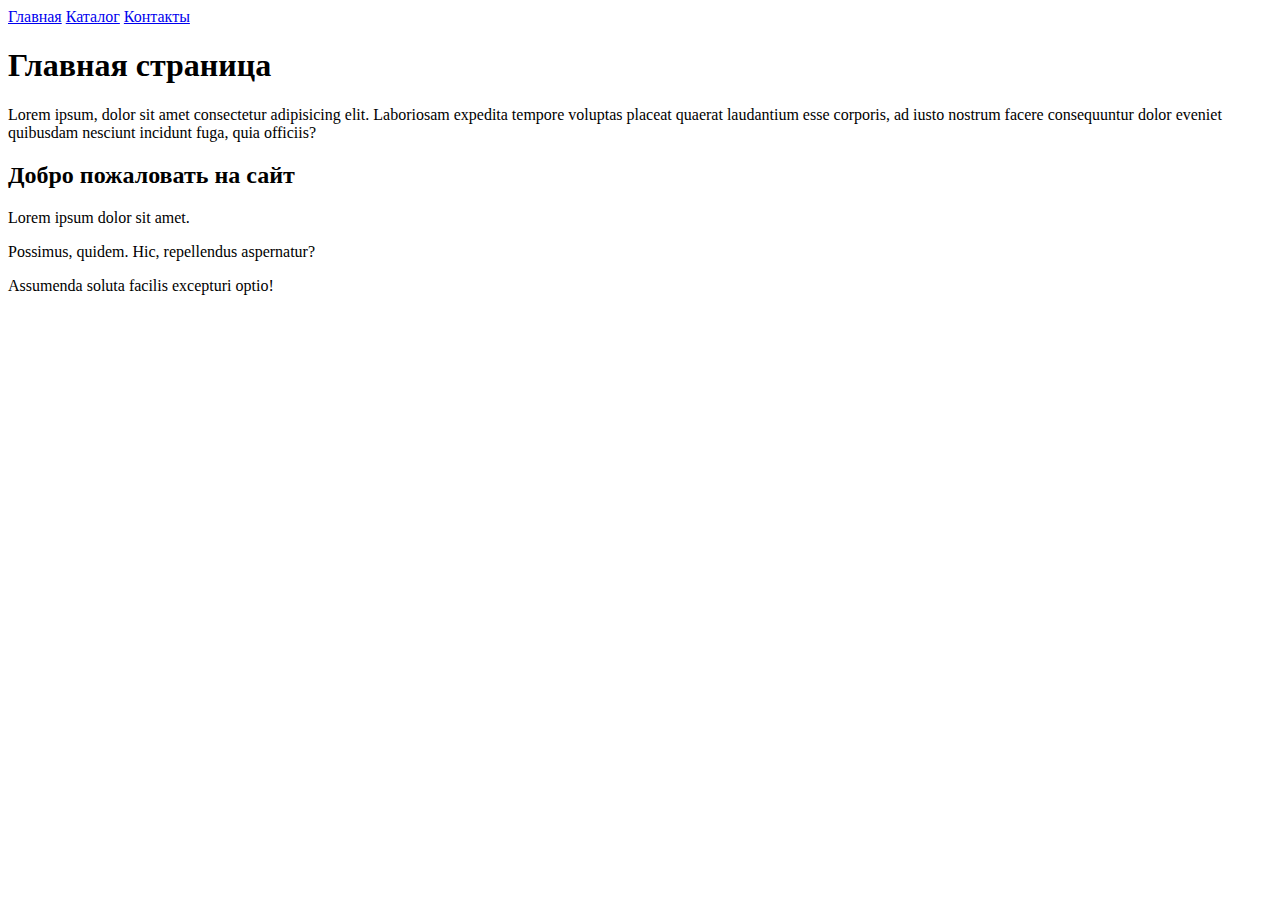
<file: Lesson1/Homework/index.html>
<!DOCTYPE html>
<html lang="ru">
<head>
    <meta charset="UTF-8">
    <meta name="viewport" content="width=device-width, initial-scale=1.0">
    <title>Главная страница</title>
</head>
<body>
    <nav class="nav">
        <a href="/index.html">Главная</a>
        <a href="catalog/catalog.html">Каталог</a>
        <a href="#">Контакты</a>
    </nav>
    <main class="main">
        <h1>Главная страница</h1>
        <p>Lorem ipsum, dolor sit amet consectetur adipisicing elit. Laboriosam expedita tempore voluptas placeat quaerat laudantium esse corporis, ad iusto nostrum facere consequuntur dolor eveniet quibusdam nesciunt incidunt fuga, quia officiis?</p>
        <h2>Добро пожаловать на сайт</h2>
        <p>Lorem ipsum dolor sit amet.</p>
        <p>Possimus, quidem. Hic, repellendus aspernatur?</p>
        <p>Assumenda soluta facilis excepturi optio!</p>

    </main>
</body>
</html>
</file>
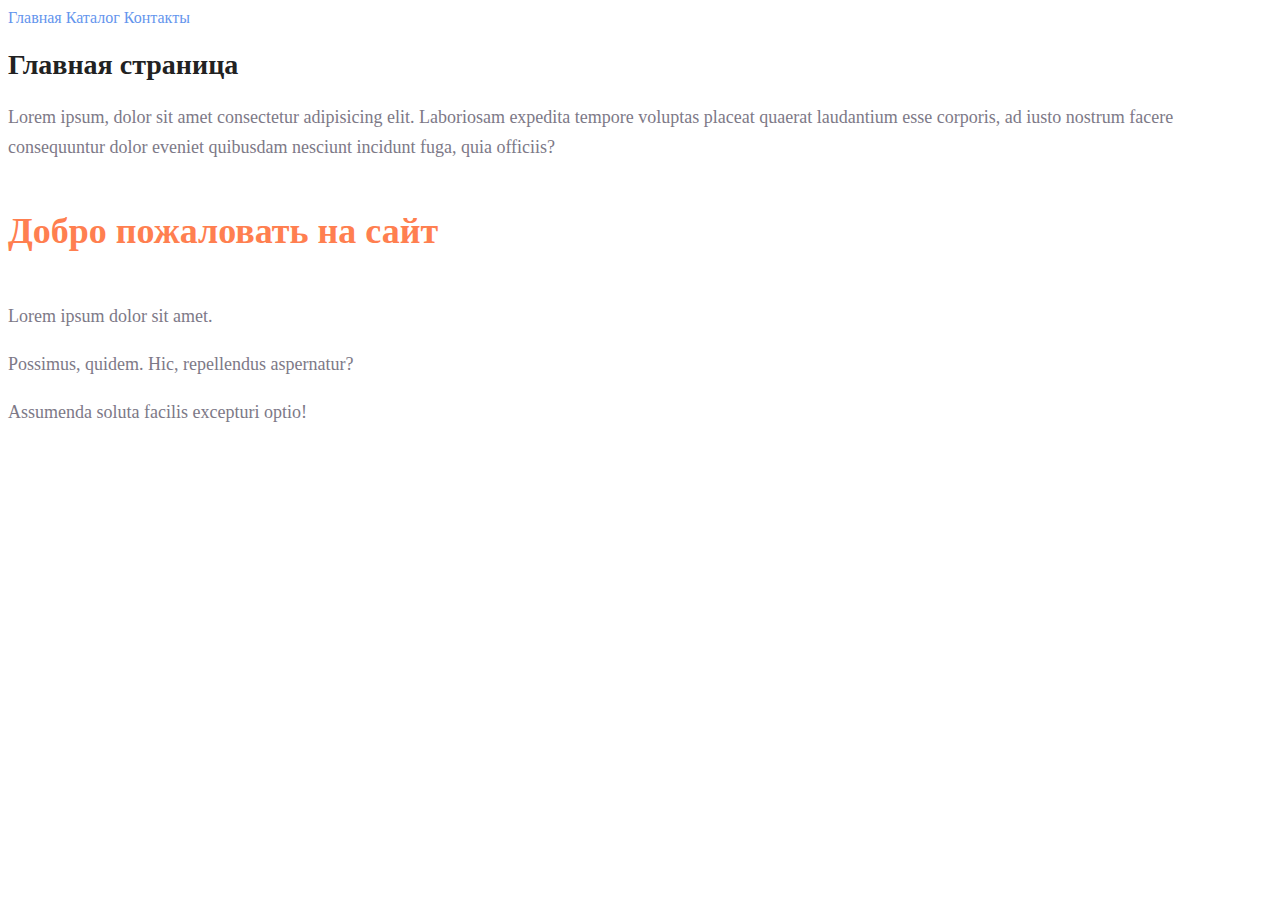
<file: Lesson2/Homework/index.html>
<!DOCTYPE html>
<html lang="ru">
<head>
    <meta charset="UTF-8">
    <meta name="viewport" content="width=device-width, initial-scale=1.0">
    <title>Главная страница</title>
    <link rel="stylesheet" href="css/style.css">
</head>
<body>
    <nav class="nav">
        <a href="/index.html" class="nav_link">Главная</a>
        <a href="catalog/catalog.html" class="nav_link">Каталог</a>
        <a href="info/about.html" class="nav_link">Контакты</a>
    </nav>
    <main class="main">
        <h1 class="head_1">Главная страница</h1>
        <p class="text">Lorem ipsum, dolor sit amet consectetur adipisicing elit. Laboriosam expedita tempore voluptas placeat quaerat laudantium esse corporis, ad iusto nostrum facere consequuntur dolor eveniet quibusdam nesciunt incidunt fuga, quia officiis?</p>
        <h2 class="head_2">Добро пожаловать на сайт</h2>
        <p class="text">Lorem ipsum dolor sit amet.</p>
        <p class="text">Possimus, quidem. Hic, repellendus aspernatur?</p>
        <p class="text">Assumenda soluta facilis excepturi optio!</p>

    </main>
</body>
</html>
</file>
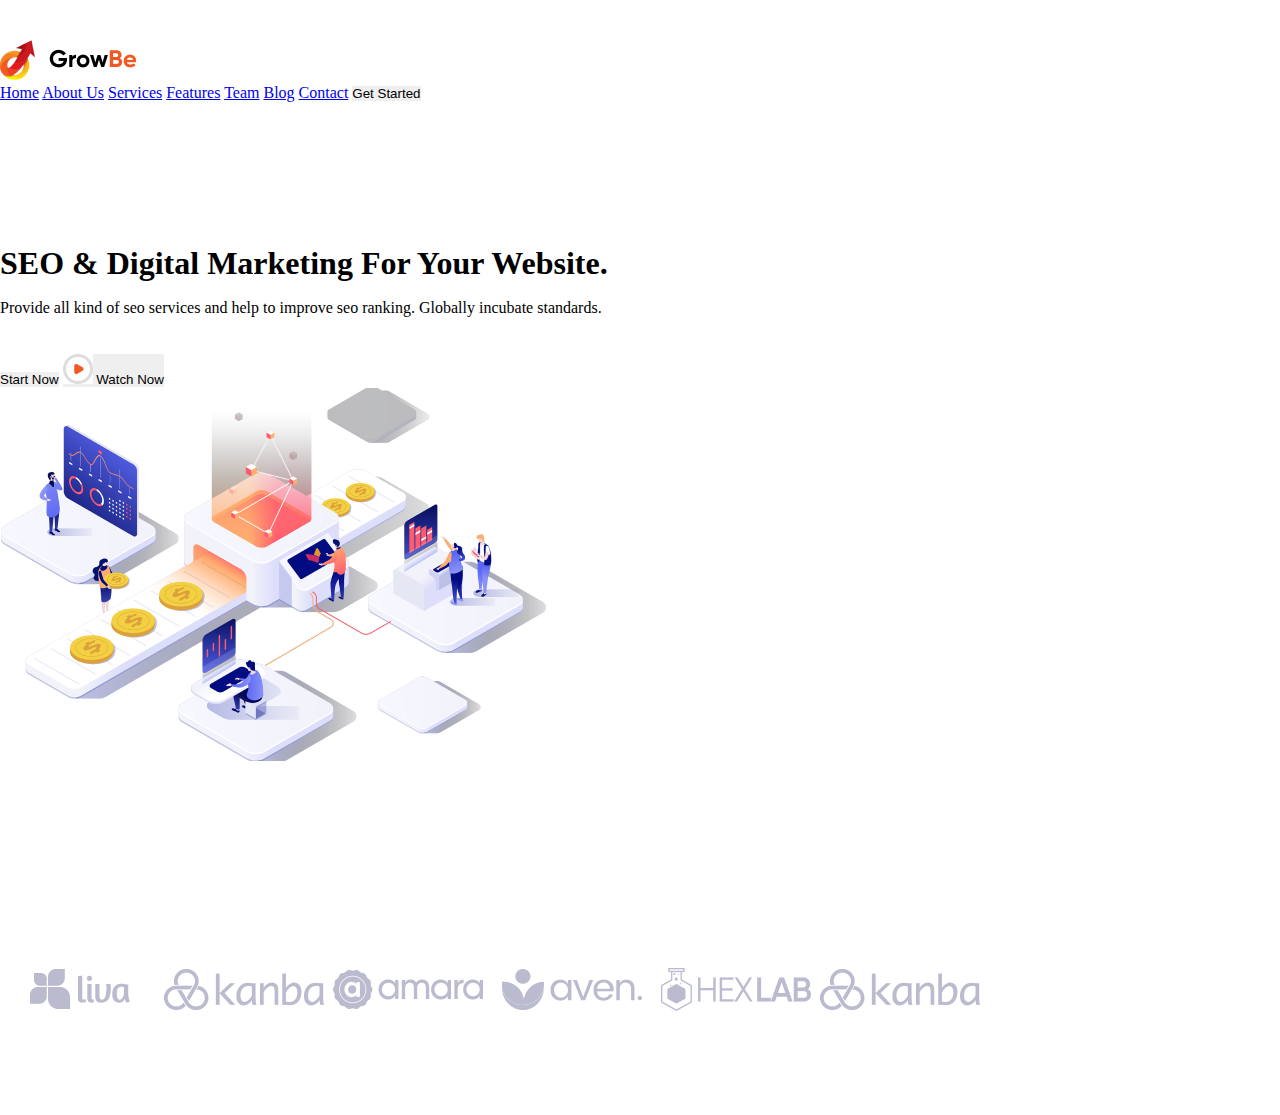
<file: Lesson3/Homework/index.html>
<!DOCTYPE html>
<html lang="en">
<head>
    <meta charset="UTF-8">
    <meta name="viewport" content="width=device-width, initial-scale=1.0">
    <title>Document</title>
    <link rel="stylesheet" href="css/style.css">
</head>
<body>
    <div class="main_page">
        <div class="header">
            <div class="header_logo">
                <img src="img/Logo.png" alt="">
            </div>
            <div class="header_menu">
                <a href="#">Home</a>
                <a href="#">About Us</a>
                <a href="#">Services</a>
                <a href="#">Features</a>
                <a href="#">Team</a>
                <a href="#">Blog</a>
                <a href="#">Contact</a>
                <button>Get Started</button>
            </div>
        </div>
    
        <div class="main_content">
            <div class="main_info">
                <h1>SEO & Digital
                    Marketing For Your
                    Website.</h1>
                <p>Provide all kind of seo services and help to improve
                    seo ranking. Globally incubate standards.</p>
                <div class="main_buttons">
                    <button>Start Now</button>
                    
                    <button><img src="img/icon.png"> Watch Now </button>
                </div>
                <img src="img/pngfind 1.png" alt="">
            </div>
        </div>

        <div class="main_logos">
            <img src="img/1.png" alt="">
            <img src="img/6.png" alt="">
            <img src="img/3.png" alt="">
            <img src="img/4.png" alt="">
            <img src="img/5.png" alt="">
            <img src="img/6.png" alt="">
        </div>

    </div>
    
    
</body>
</html>
</file>
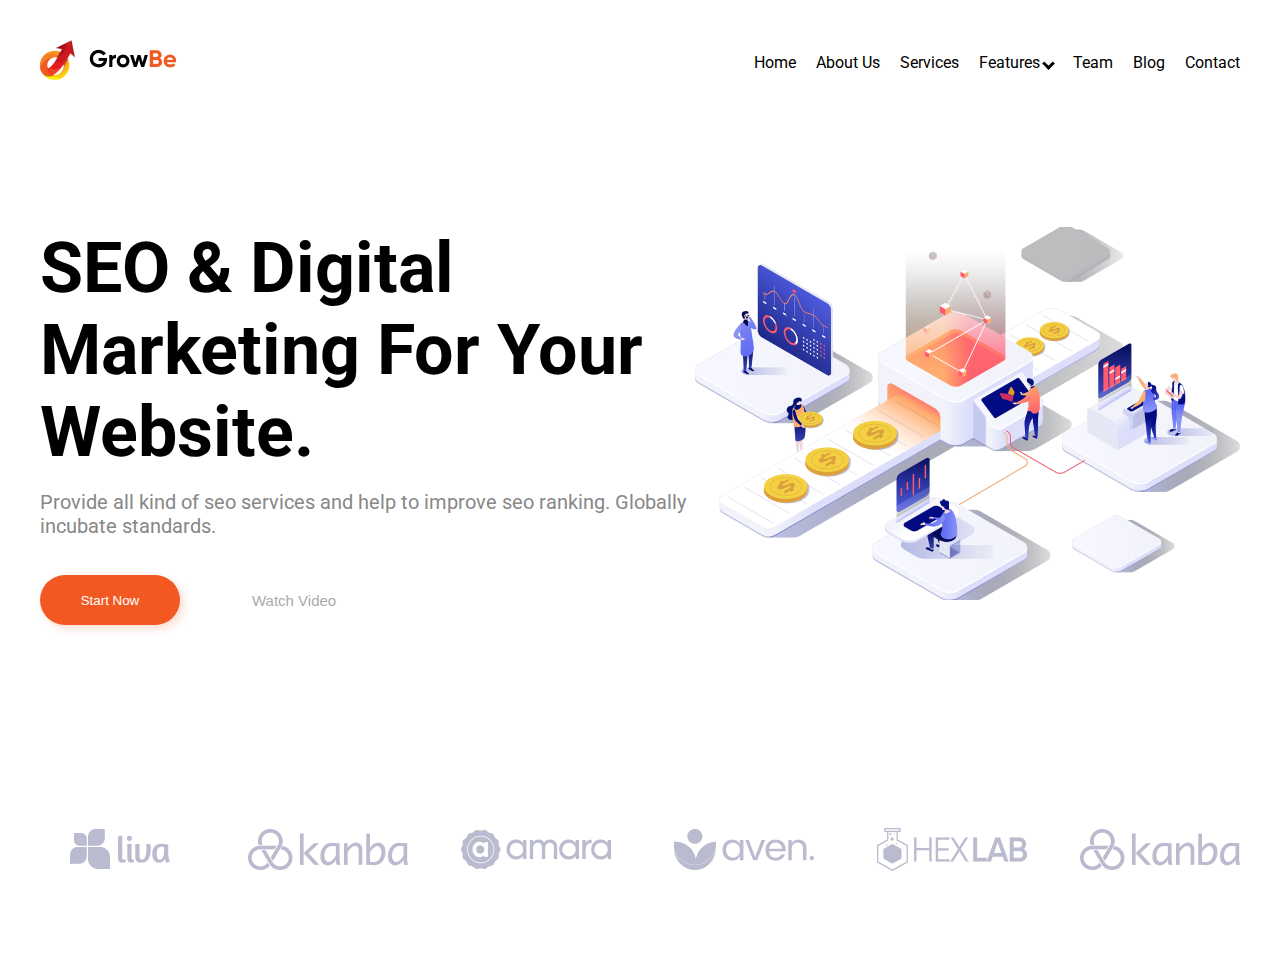
<file: Lesson4/Homework/index.html>
<!DOCTYPE html>
<html lang="en">
<head>
    <meta charset="UTF-8">
    <meta name="viewport" content="width=device-width, initial-scale=1.0">
    <title>Document</title>
    <link rel="stylesheet" href="css/style.css">
    <link rel="preconnect" href="https://fonts.googleapis.com">
    <link rel="preconnect" href="https://fonts.gstatic.com" crossorigin>
    <link href="https://fonts.googleapis.com/css2?family=Roboto:wght@400;500;700&display=swap" rel="stylesheet">
</head>
<body>
    <div class="main_page">
        <div class="header center">
            <div class="header_logo">
                <a href="#"><img src="img/Logo.png" alt=""></a>
            </div>
            <div class="header_menu">
                <a href="#">Home</a>
                <a href="#">About Us</a>
                <a href="#">Services</a>
                <a href="#">Features <i class="down"></i></a>
                <a href="#">Team</a>
                <a href="#">Blog</a>
                <a href="#">Contact</a>
            </div>
        </div>
    
        <div class="main_content center">
            <div class="main_info">
                <h1>SEO & Digital
                    Marketing For Your
                    Website.</h1>
                <p class="text">Provide all kind of seo services and help to improve
                    seo ranking. Globally incubate standards.</p>
                <div class="main_buttons">
                    <button class="start_but">Start Now</button>
                    <button class="watch_but">Watch Video</button>
                </div>
            </div>
            <img src="img/pngfind 1.png" alt="">
        </div>

        <div class="main_logos center">
            <img src="img/1.png" alt="">
            <img src="img/6.png" alt="">
            <img src="img/3.png" alt="">
            <img src="img/4.png" alt="">
            <img src="img/5.png" alt="">
            <img src="img/6.png" alt="">
        </div>

    </div>
    
    
</body>
</html>
</file>
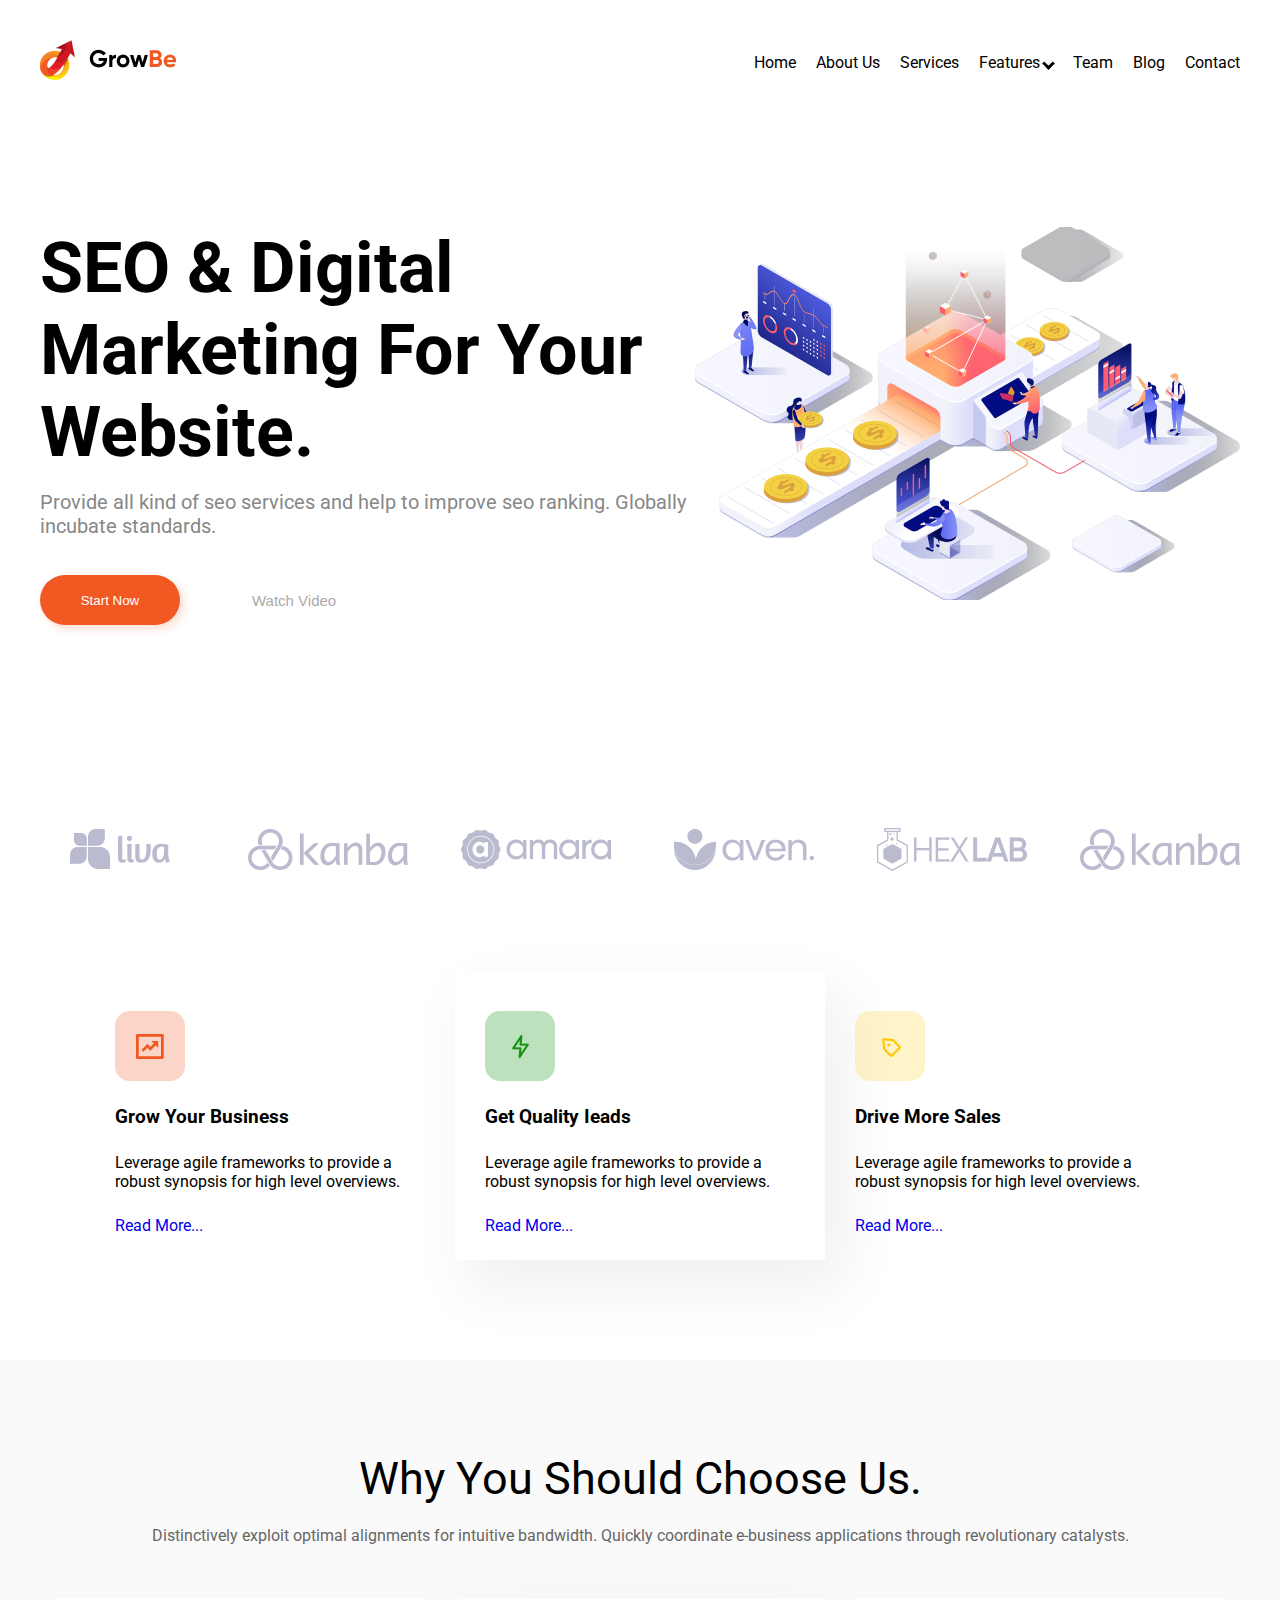
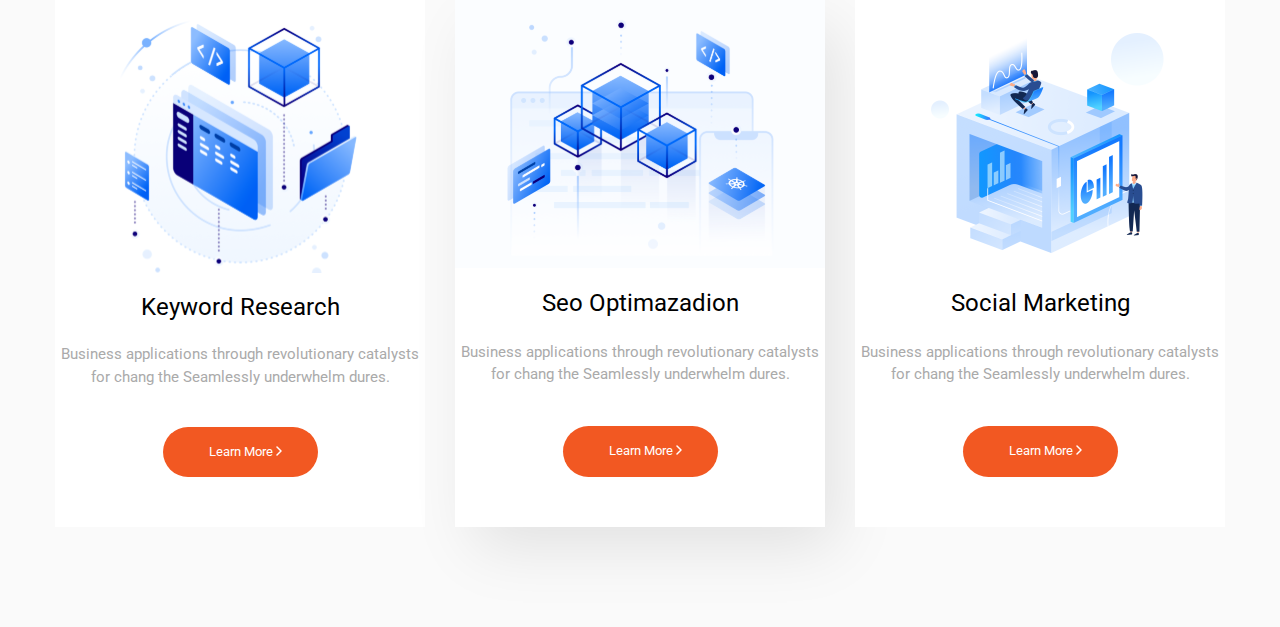
<file: Lesson5/Homework/index.html>
<!DOCTYPE html>
<html lang="en">
<head>
    <meta charset="UTF-8">
    <meta name="viewport" content="width=device-width, initial-scale=1.0">
    <title>Document</title>
    <link rel="stylesheet" href="css/style.css">
    <link rel="preconnect" href="https://fonts.googleapis.com">
    <link rel="preconnect" href="https://fonts.gstatic.com" crossorigin>
    <link href="https://fonts.googleapis.com/css2?family=Roboto:wght@400;500;700&display=swap" rel="stylesheet">
</head>
<body>
    <div class="main_page">
        <div class="header center">
            <div class="header_logo">
                <a href="#"><img src="img/Logo.png" alt=""></a>
            </div>
            <div class="header_menu">
                <a href="#">Home</a>
                <a href="#">About Us</a>
                <a href="#">Services</a>
                <a href="#">Features <i class="down"></i></a>
                <a href="#">Team</a>
                <a href="#">Blog</a>
                <a href="#">Contact</a>
            </div>
        </div>
    
        <div class="main_content center">
            <div class="main_info">
                <h1>SEO & Digital
                    Marketing For Your
                    Website.</h1>
                <p class="text">Provide all kind of seo services and help to improve
                    seo ranking. Globally incubate standards.</p>
                <div class="main_buttons">
                    <button class="start_but">Start Now</button>
                    <button class="watch_but">Watch Video</button>
                </div>
            </div>
            <img src="img/pngfind 1.png" alt="">
        </div>

        <div class="main_logos center">
            <img src="img/1.png" alt="">
            <img src="img/6.png" alt="">
            <img src="img/3.png" alt="">
            <img src="img/4.png" alt="">
            <img src="img/5.png" alt="">
            <img src="img/6.png" alt="">
        </div>

        <div class="features">
            <div class="item">
                <img src="./img/icon(1).png" alt="">
                <h3>Grow Your Business</h2>
                <p>Leverage agile frameworks to provide a robust synopsis for high level overviews.</p>
                <a href="#">Read More...</a>
            </div>
            <div class="item item_shadow">
                <img src="./img/icon(2).png" alt="">
                <h3>Get Quality Ieads</h2>
                <p>Leverage agile frameworks to provide a robust synopsis for high level overviews.</p>
                <a href="#">Read More...</a>
            </div>
            <div class="item">
                <img src="./img/icon(3).png" alt="">
                <h3>Drive More Sales</h2>
                <p>Leverage agile frameworks to provide a robust synopsis for high level overviews.</p>
                <a href="#">Read More...</a>
            </div>
        </div>

        <div class="services">
            <h1 class="srv_header">Why You Should Choose Us.</h1>
            <p class="srv_text">Distinctively exploit optimal alignments for intuitive bandwidth. Quickly coordinate e-business applications through revolutionary catalysts.</p>
            <div class="services_content">
                <div class="srv_item">
                    <img src="./img/img1.svg" alt="">
                    <h3 class="srv_item_header">Keyword Research</h3>
                    <p class="srv_item_text">Business applications through revolutionary catalysts for chang the Seamlessly underwhelm dures.</p>
                    <a class="srv_btn" href="#">Learn More <svg width="6" height="10" viewBox="0 0 6 10" fill="none" xmlns="http://www.w3.org/2000/svg">
                        <path d="M1 9L5 5L1 1" stroke="white" stroke-width="1.5" stroke-linecap="round" stroke-linejoin="round"></path>
                    </svg></a>
                </div>
                <div class="srv_item srv_shadow">
                    <img src="./img/img2.svg" alt="">
                    <h3 class="srv_item_header">Seo Optimazadion</h3>
                    <p class="srv_item_text">Business applications through revolutionary catalysts for chang the Seamlessly underwhelm dures.</p>
                    <a class="srv_btn" href="#">Learn More <svg width="6" height="10" viewBox="0 0 6 10" fill="none" xmlns="http://www.w3.org/2000/svg">
                        <path d="M1 9L5 5L1 1" stroke="white" stroke-width="1.5" stroke-linecap="round" stroke-linejoin="round"></path>
                    </svg></a>
                </div>
                <div class="srv_item">
                    <img src="./img/img3.svg" alt="">
                    <h3 class="srv_item_header">Social Marketing</h3>
                    <p class="srv_item_text">Business applications through revolutionary catalysts for chang the Seamlessly underwhelm dures.</p>
                    <a class="srv_btn" href="#">Learn More <svg width="6" height="10" viewBox="0 0 6 10" fill="none" xmlns="http://www.w3.org/2000/svg">
                        <path d="M1 9L5 5L1 1" stroke="white" stroke-width="1.5" stroke-linecap="round" stroke-linejoin="round"></path>
                    </svg></a>
                </div>

            </div>
        </div>

    </div>



    
    
</body>
</html>
</file>
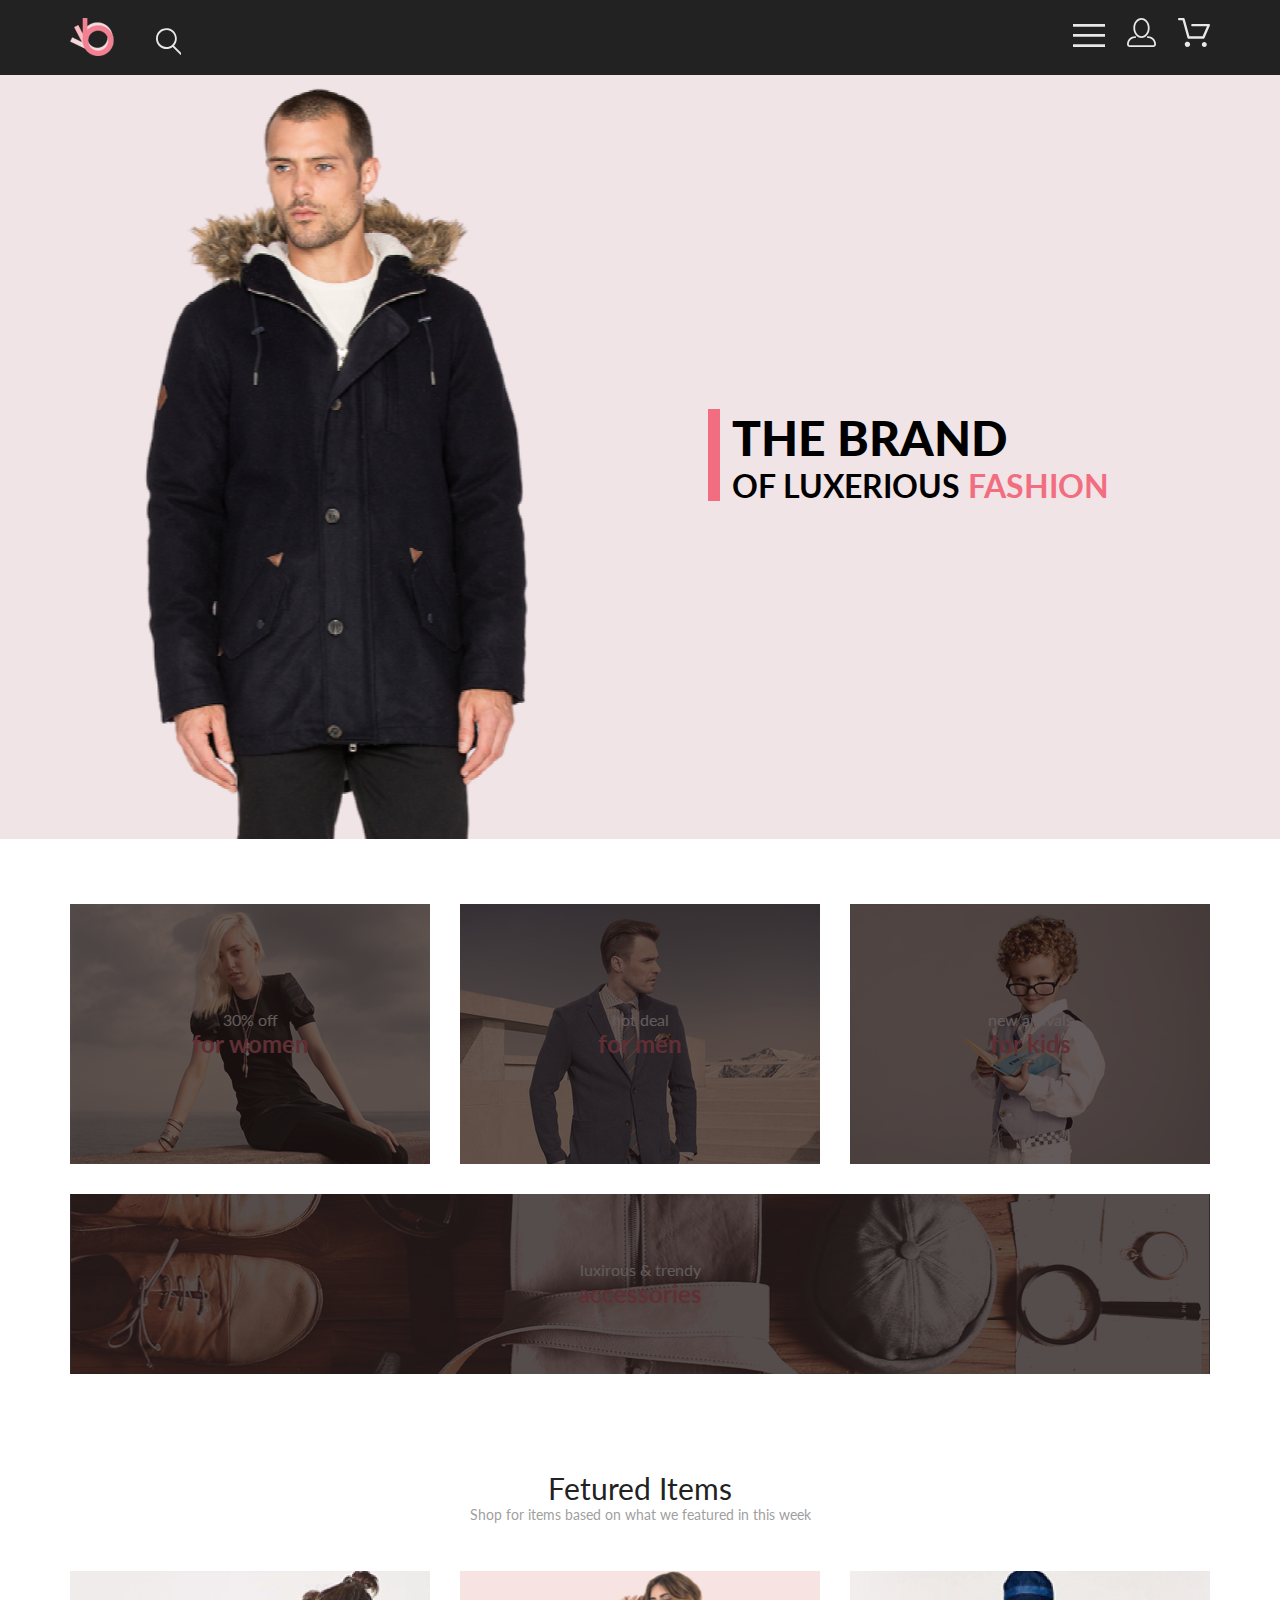
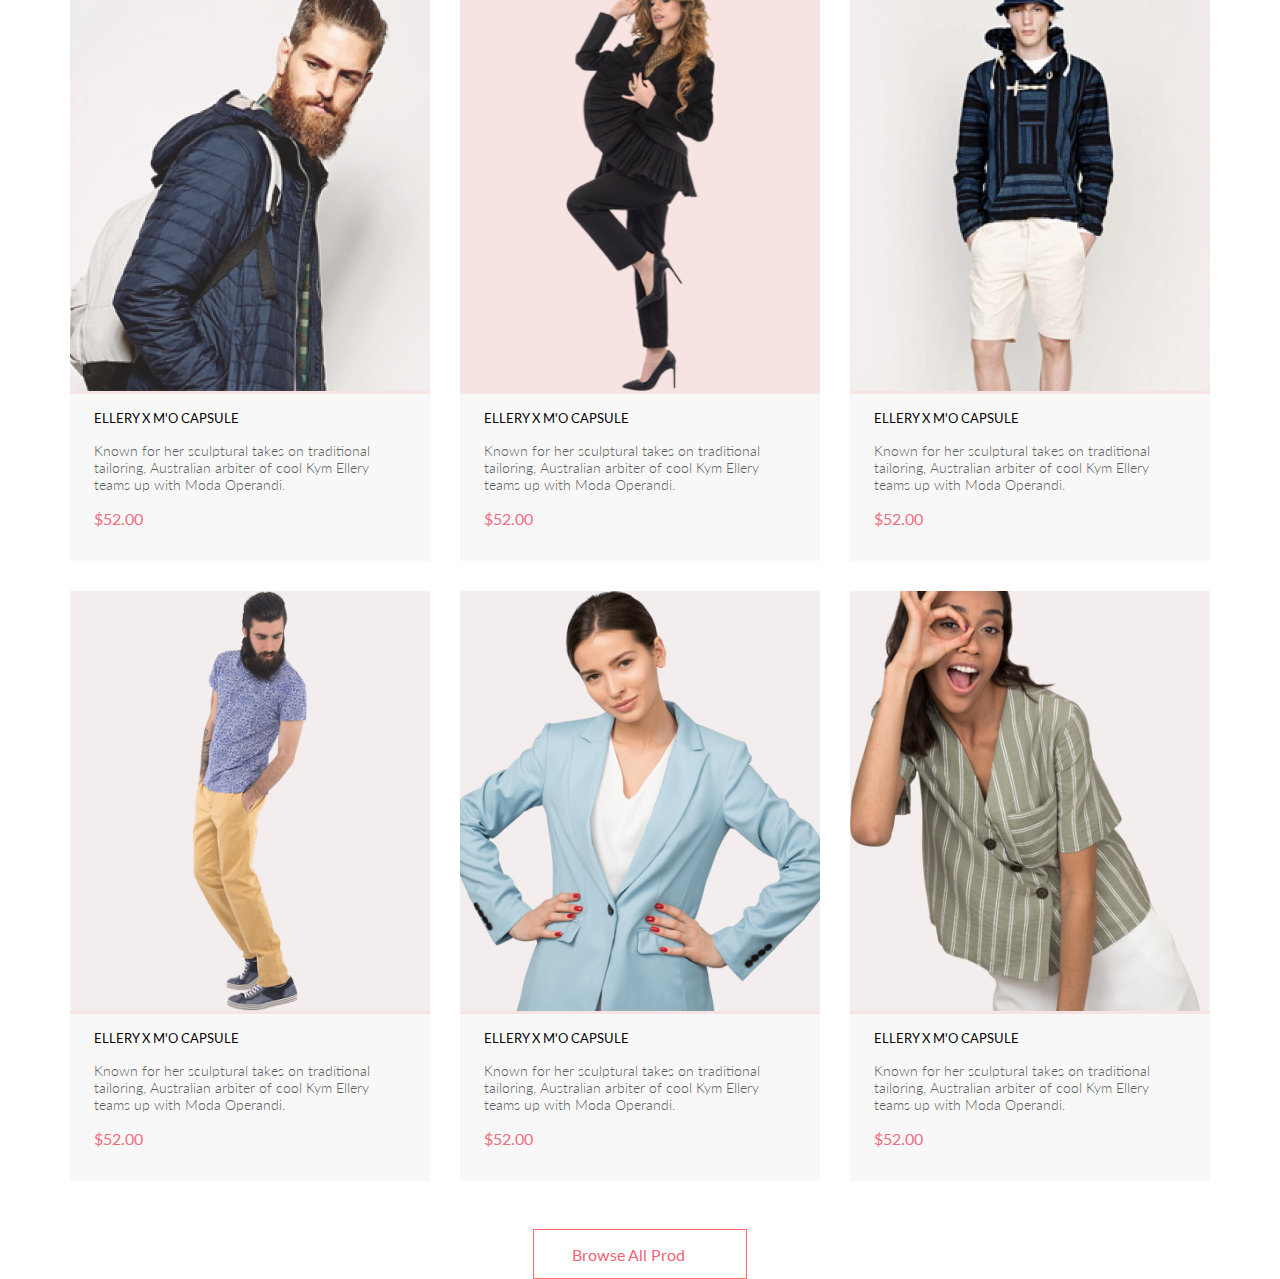
<file: Lesson6/Homework/index.html>
<!DOCTYPE html>
<html lang="en">

<head>
    <meta charset="UTF-8">
    <meta http-equiv="X-UA-Compatible" content="IE=edge">
    <meta name="viewport" content="width=device-width, initial-scale=1.0">
    <link rel="stylesheet" href="css/style.css">
    <link rel="preconnect" href="https://fonts.googleapis.com">
    <link rel="preconnect" href="https://fonts.gstatic.com" crossorigin>
    <link href="https://fonts.googleapis.com/css2?family=Lato:wght@400;700;900&display=swap" rel="stylesheet">
</head>

<body>
    <header>
        <div class="top">
            <div class="top_header">
                <div class="top_header_btn">
                    <div class="top_header_btn_wrap">
                        <a href="index.html" class="top_header_logo">
                            <img src="icon/toplogo.svg" alt="logo" class="top_header_logo_img">
                        </a>
                        <form action="#" class="top_header_search_form">
                            <input class="top_header_search_form_btn" type="search">
                            <form>
                    </div>
                    <div class="top_nav_menu">
                        <div class="top_nav_menu_box">
                            <div class="top_nav_menu_burger">
                                <nav class="nav_menu_lists">
                                    <ul class="nav_menu_list">
                                        <li class="nav_menu_list_item_title">
                                            <span class="nav_menu_list_title">
                                                menu
                                            </span>
                                        </li>

                                        <li class="nav_menu_list_item">
                                            <a href="#" class="a_nav_menu_list_item"><span
                                                    class="a_nav_menu_list_item">man</span></a>
                                            <ul class="nav_menu_sublist_item">
                                                <li class="nav_menu_sublist_item">
                                                    <a href="#"><span
                                                            class="a_nav_menu_sublist_item">Accessories</span></a>
                                                </li>
                                                <li class="nav_menu_sublist_item">
                                                    <a href="#"><span class="a_nav_menu_sublist_item">Bags</span></a>
                                                </li>
                                                <li class="nav_menu_sublist_item">
                                                    <a href="#"><span class="a_nav_menu_sublist_item">Denim</span></a>
                                                </li>
                                                <li class="nav_menu_sublist_item">
                                                    <a href="#"><span
                                                            class="a_nav_menu_sublist_item">T-Shirts</span></a>
                                                </li>
                                            </ul>
                                        </li>

                                        <li class="nav_menu_list_item">
                                            <a href="#"><span class="a_nav_menu_list_item">woman</span></a>
                                            <ul class="nav_menu_sublist_item">
                                                <li class="nav_menu_sublist_item">
                                                    <a href="#"><span
                                                            class="a_nav_menu_sublist_item">Accessories</span></a>
                                                </li>
                                                <li class="nav_menu_sublist_item">
                                                    <a href="#"><span class="a_nav_menu_sublist_item">Jackets &
                                                            Coats</span></a>
                                                </li>
                                                <li class="nav_menu_sublist_item">
                                                    <a href="#"><span class="a_nav_menu_sublist_item">Polos</span></a>
                                                </li>
                                                <li class="nav_menu_sublist_item">
                                                    <a href="#"><span
                                                            class="a_nav_menu_sublist_item">T-Shirts</span></a>
                                                </li>
                                                <li class="nav_menu_sublist_item">
                                                    <a href="#"><span class="a_nav_menu_sublist_item">Shirts</span></a>
                                                </li>
                                            </ul>
                                        </li>


                                        <li class="nav_menu_list_item">
                                            <a href="#"><span class="a_nav_menu_list_item">kids</span></a>
                                            <ul class="nav_menu_sublist_item">
                                                <li class="nav_menu_sublist_item">
                                                    <a href="#"><span
                                                            class="a_nav_menu_sublist_item">Accessories</span></a>
                                                </li>
                                                <li class="nav_menu_sublist_item">
                                                    <a href="#"><span class="a_nav_menu_sublist_item">Jackets &
                                                            Coats</span></a>
                                                </li>
                                                <li class="nav_menu_sublist_item">
                                                    <a href="#"><span class="a_nav_menu_sublist_item">Polos</span></a>
                                                </li>
                                                <li class="nav_menu_sublist_item">
                                                    <a href="#"><span
                                                            class="a_nav_menu_sublist_item">T-Shirts</span></a>
                                                </li>
                                                <li class="nav_menu_sublist_item">
                                                    <a href="#"><span class="a_nav_menu_sublist_item">Shirts</span></a>
                                                </li>
                                                <li class="nav_menu_sublist_item">
                                                    <a href="#"><span class="a_nav_menu_sublist_item">Bags</span></a>
                                                </li>
                                            </ul>
                                        </li>
                                    </ul>
                                </nav>
                            </div>
                            <a href="#" class="top_nav_menu_profil"></a>
                            <a href="#" class="top_nav_menu_cart"></a>
                        </div>
                    </div>

                </div>
            </div>
            <div class="top_content">
                <div class="top_content_img"></div>
                <div class="top_content_text">
                    <div class="top_content_text_box">
                        <div class="top_content_text_title">the brand</div>
                        <div class="top_content_text_title_next">of luxerious
                            <span class="top_content_text_title_next_fash">fashion</span>
                        </div>
                    </div>

                </div>

            </div>
        </div>
    </header>
    <main>
            <ul class="shop_menu">
                <li class="shop_menu_women">
                    <a href="#" class="shop_menu_titles">
                        <p class="shop_menu_subtitle">30% off</p>
                        <h2 class="shop_menu_title">for women</h2>
                    </a>
                </li>
                <li class="shop_menu_men">
                    <a href="#" class="shop_menu_titles">
                        <p class="shop_menu_subtitle">hot deal</p>
                        <h2 class="shop_menu_title">for men</h2>
                    </a>
                </li>
                <li class="shop_menu_kids">
                    <a href="#" class="shop_menu_titles">
                        <p class="shop_menu_subtitle">new arrivals</p>
                        <h2 class="shop_menu_title">for kids</h2>
                    </a>
                </li>
                <li class="shop_menu_accessories">
                    <a href="#" class="shop_menu_titles">
                        <p class="shop_menu_subtitle">luxirous & trendy</p>
                        <h2 class="shop_menu_title">accessories</h2>
                    </a>
                </li>
            </ul>
        <div class="shop_content">
            <div class="shop_items_title">
                Fetured Items
            </div>
            <div class="shop_items_subtitle">
                Shop for items based on what we featured in this week
            </div>
            <ul class="shop_items_products">

                <li class="shop_items_products_item">
                    <div class="shop_items_products_src_wrp">
                        <a href="#"><img src="img/product1.jpg" alt="" class="shop_items_products_src"></a>
                    </div>
                    <div class="shop_items_products_item_text">
                        <h3 class="item_text_title">ellery x m'o capsule</h3>
                        <p class="item_text_content">Known for her sculptural takes on traditional tailoring,
                            Australian
                            arbiter of cool Kym Ellery teams up with Moda Operandi.</p>
                        <p class="item_text_price">$52.00</p>
                    </div>
                    <button class="item_btn" type="button"></button>
                </li>
                <li class="shop_items_products_item">
                    <div class="shop_items_products_src_wrp">
                        <a href="#"><img src="img/product2.png" alt="" class="shop_items_products_src"></a>
                    </div>
                    <div class="shop_items_products_item_text">
                        <h3 class="item_text_title">ellery x m'o capsule</h3>
                        <p class="item_text_content">Known for her sculptural takes on traditional tailoring,
                            Australian
                            arbiter of cool Kym Ellery teams up with Moda Operandi.</p>
                        <p class="item_text_price">$52.00</p>
                        <button class="item_btn" type="button"></button>
                    </div>
                </li>
                <li class="shop_items_products_item">
                    <div class="shop_items_products_src_wrp">
                        <a href="#"><img src="img/product3.png" alt="" class="shop_items_products_src"></a>
                    </div>
                    <div class="shop_items_products_item_text">
                        <h3 class="item_text_title">ellery x m'o capsule</h3>
                        <p class="item_text_content">Known for her sculptural takes on traditional tailoring,
                            Australian
                            arbiter of cool Kym Ellery teams up with Moda Operandi.</p>
                        <p class="item_text_price">$52.00</p>
                        <button class="item_btn" type="button"></button>
                    </div>
                </li>
                <li class="shop_items_products_item">
                    <div class="shop_items_products_src_wrp">
                        <a href="#"><img src="img/produst4.png" alt="" class="shop_items_products_src"></a>
                    </div>
                    <div class="shop_items_products_item_text">
                        <h3 class="item_text_title">ellery x m'o capsule</h3>
                        <p class="item_text_content">Known for her sculptural takes on traditional tailoring,
                            Australian
                            arbiter of cool Kym Ellery teams up with Moda Operandi.</p>
                        <p class="item_text_price">$52.00</p>
                        <button class="item_btn" type="button"></button>
                    </div>
                </li>
                <li class="shop_items_products_item">
                    <div class="shop_items_products_src_wrp">
                        <a href="#"><img src="img/produst5.png" alt="" class="shop_items_products_src"></a>
                    </div>
                    <div class="shop_items_products_item_text">
                        <h3 class="item_text_title">ellery x m'o capsule</h3>
                        <p class="item_text_content">Known for her sculptural takes on traditional tailoring,
                            Australian
                            arbiter of cool Kym Ellery teams up with Moda Operandi.</p>
                        <p class="item_text_price">$52.00</p>
                        <button class="item_btn" type="button"></button>
                    </div>
                </li>
                <li class="shop_items_products_item">
                    <div class="shop_items_products_src_wrp">
                        <a href="#"><img src="img/produst6.png" alt="" class="src"></a>
                    </div>
                    <div class="shop_items_products_item_text">
                        <h3 class="item_text_title">ellery x m'o capsule</h3>
                        <p class="item_text_content">Known for her sculptural takes on traditional tailoring,
                            Australian
                            arbiter of cool Kym Ellery teams up with Moda Operandi.</p>
                        <p class="item_text_price">$52.00</p>
                        <button class="item_btn" type="button"></button>
                    </div>
                </li>

            </ul>
            <li class="shop_items_products_btn">
                <p class="shop_items_btn_text">Browse All Prod</p>
            </li>
        </div>
    </main>
</body>

</html>
</file>
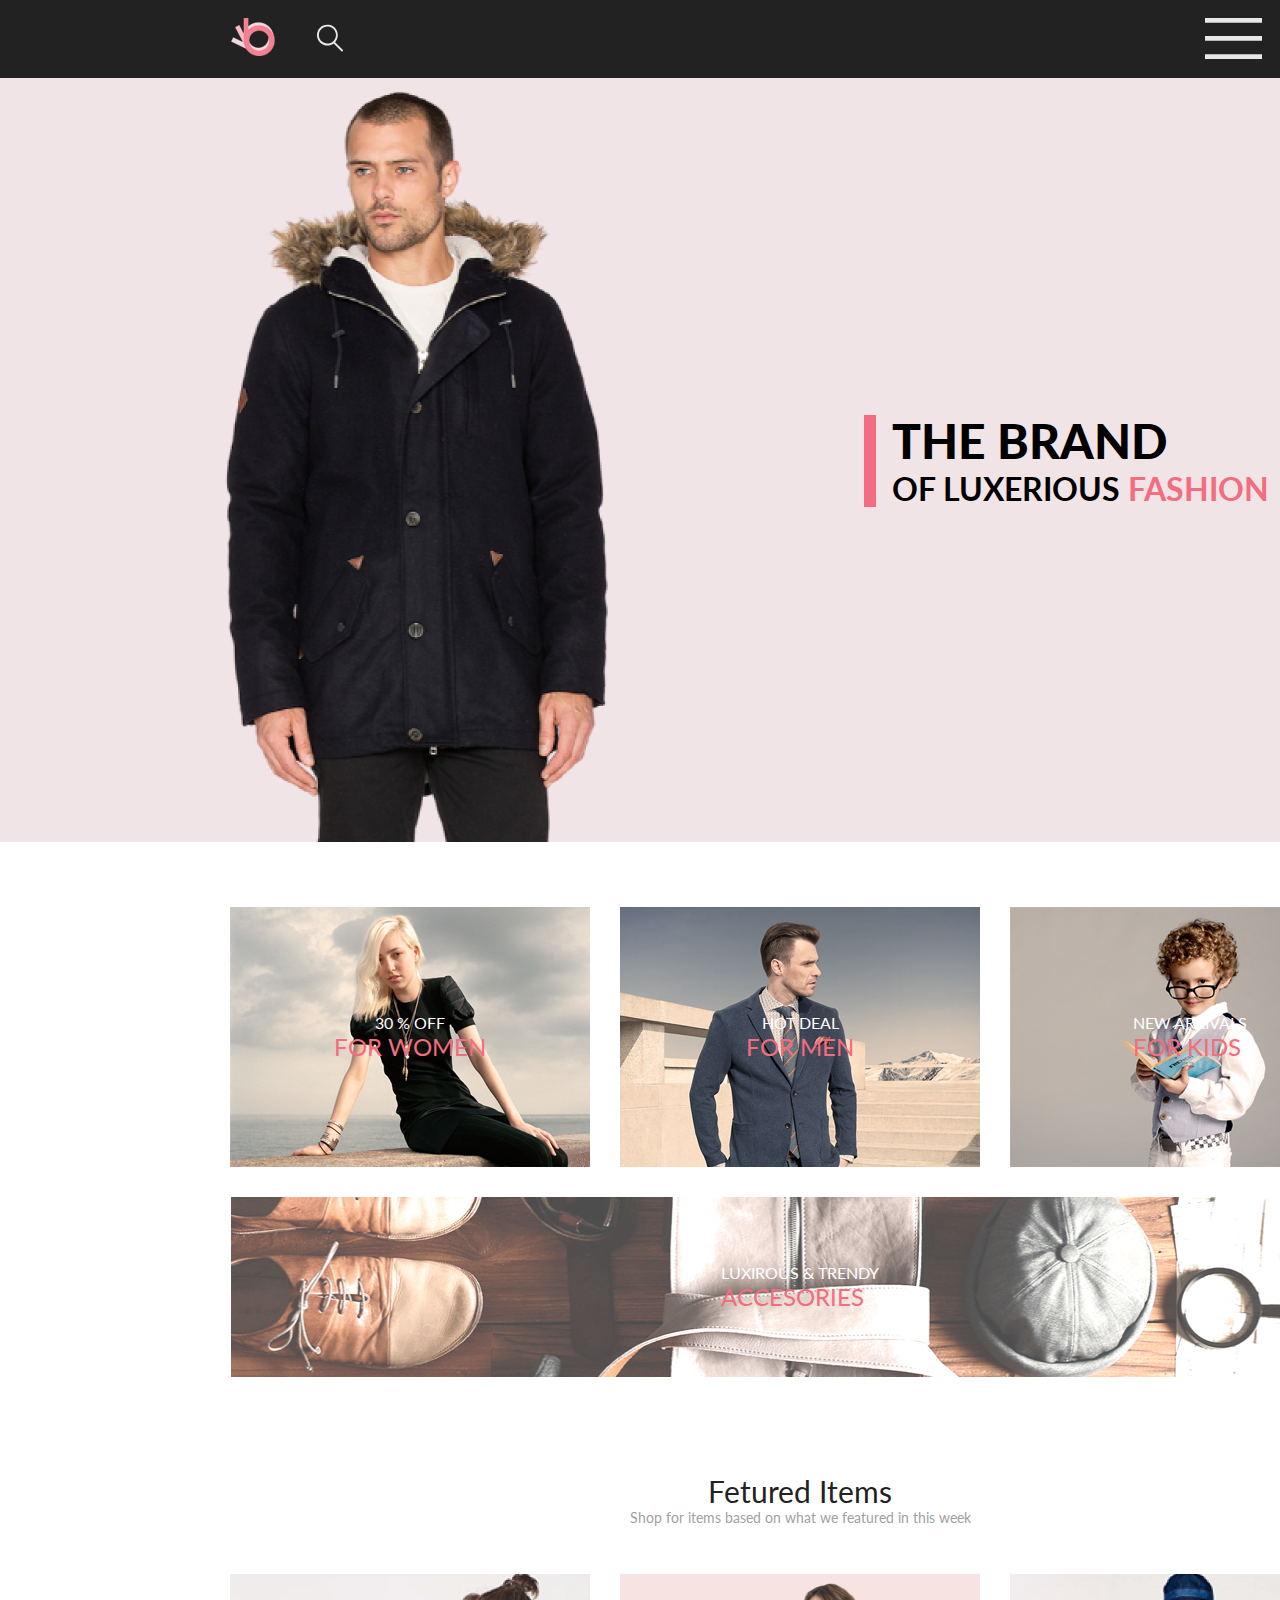
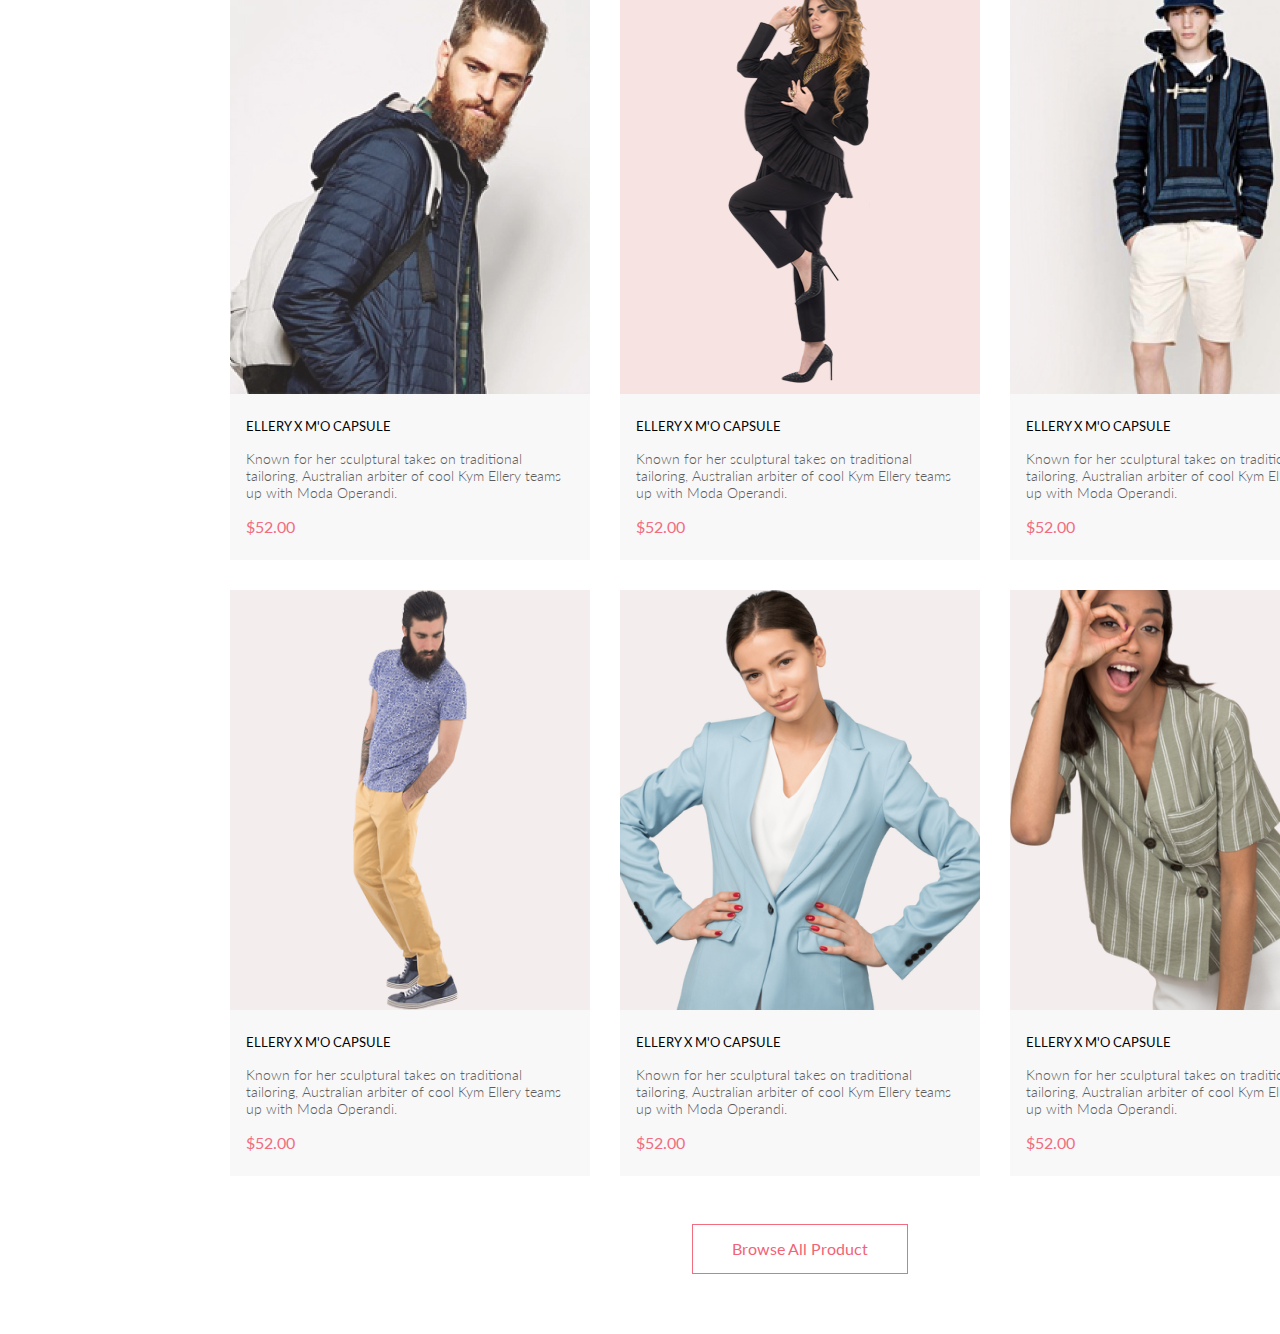
<file: Lesson7/Homework/index.html>
<!DOCTYPE html>
<html lang="en">

<head>
    <meta charset="UTF-8">
    <meta name="viewport" content="width=device-width, initial-scale=1.0">
    <title>Homework7</title>
    <link rel="preconnect" href="https://fonts.googleapis.com">
    <link rel="preconnect" href="https://fonts.gstatic.com" crossorigin>
    <link href="https://fonts.googleapis.com/css2?family=Lato:wght@300;400;900&display=swap" rel="stylesheet">
    <link rel="stylesheet" href="css/style.css">
</head>

<body>
    <div class="header center">
        <div class="left__menu">
            <a href="index.html" class="logo"><img src="icon/toplogo.svg" alt="logo"></a>
            <img src="icon/topzoom.svg" alt="search" class="search">
        </div>
        <div class="right__menu">
            <img src="icon/gamburger.svg" alt="menu" class="menu">
            <img src="icon/profil.svg" alt="profile" class="profile">
            <img src="icon/cart.svg" alt="basket" class="basket">
        </div>
    </div>

    <div class="top center">
        <img src="img/topimage.png" alt="photo" class="photo">
        <div class="top__title">
            <img src="icon/top_rectangle.svg" alt="line" class="top__line">
            <div class="title__text">
                <h1 class="title">The brand</h1>
                <h2 class="subtitle">of luxerious <span class="colored__text">fashion</span></h2>
            </div>
        </div>
    </div>

    <div class="offers center">
        <div class="offers__top">
            <div class="offer__item">
                <img src="img/forwomen.png" alt="offers__img" class="offer__img">
                <div class="offers__text">
                    <h3 class="white__text">30 % off</h3>
                    <a href="#" class="offer__link">for women</a>
                </div>
            </div>

            <div class="offer__item">
                <img src="img/formen.png" alt="offers__img" class="offer__img">
                <div class="offers__text">
                    <h3 class="white__text">hot deal</h3>
                    <a href="#" class="offer__link">for men</a>
                </div>
            </div>

            <div class="offer__item">
                <img src="img/forkids.png" alt="offers__img" class="offer__img">
                <div class="offers__text">
                    <h3 class="white__text">new arrivals</h3>
                    <a href="#" class="offer__link">for kids</a>

                </div>
            </div>
        </div>

        <div class="offer__item">
            <img src="img/accesories.png" alt="offers__img" class="offer__img img__long">
            <div class="offers__text">
                <h3 class="white__text">luxirous & trendy</h3>
                <a href="#" class="offer__link">accesories</a>
            </div>
        </div>
    </div>

    <div class="content__header center">
        <h3 class="content__title">Fetured Items</h3>
        <h4 class="content__subtitle">Shop for items based on what we featured in this week</h4>
    </div>

    <div class="content center">

        <div class="item">
            <img src="img/product1.jpg" alt="item_image" class="item__img">
            <div class="item__text">
                <a href="#" class="item__link">ELLERY X M'O CAPSULE</a>
                <p class="item__desc">Known for her sculptural takes on traditional tailoring, Australian arbiter of
                    cool Kym Ellery teams up with Moda Operandi.</p>
                <h3 class="item__price">$52.00</h3>
            </div>

        </div>
        <div class="item">
            <img src="img/product2.svg" alt="item_image" class="item__img">
            <div class="item__text">
                <a href="#" class="item__link">ELLERY X M'O CAPSULE</a>
                <p class="item__desc">Known for her sculptural takes on traditional tailoring, Australian arbiter of
                    cool Kym Ellery teams up with Moda Operandi.</p>
                <h3 class="item__price">$52.00</h3>
            </div>

        </div>
        <div class="item">
            <img src="img/product3.png" alt="item_image" class="item__img">
            <div class="item__text">
                <a href="#" class="item__link">ELLERY X M'O CAPSULE</a>
                <p class="item__desc">Known for her sculptural takes on traditional tailoring, Australian arbiter of
                    cool Kym Ellery teams up with Moda Operandi.</p>
                <h3 class="item__price">$52.00</h3>
            </div>
        </div>
        <div class="item">
            <img src="img/produst4.png" alt="item_image" class="item__img">
            <div class="item__text">
                <a href="#" class="item__link">ELLERY X M'O CAPSULE</a>
                <p class="item__desc">Known for her sculptural takes on traditional tailoring, Australian arbiter of
                    cool Kym Ellery teams up with Moda Operandi.</p>
                <h3 class="item__price">$52.00</h3>
            </div>
        </div>
        <div class="item">
            <img src="img/produst5.png" alt="item_image" class="item__img">
            <div class="item__text">
                <a href="#" class="item__link">ELLERY X M'O CAPSULE</a>
                <p class="item__desc">Known for her sculptural takes on traditional tailoring, Australian arbiter of
                    cool Kym Ellery teams up with Moda Operandi.</p>
                <h3 class="item__price">$52.00</h3>
            </div>
        </div>
        <div class="item">
            <img src="img/produst6.png" alt="item_image" class="item__img">
            <div class="item__text">
                <a href="#" class="item__link">ELLERY X M'O CAPSULE</a>
                <p class="item__desc">Known for her sculptural takes on traditional tailoring, Australian arbiter of
                    cool Kym Ellery teams up with Moda Operandi.</p>
                <h3 class="item__price">$52.00</h3>
            </div>
        </div>
    </div>

    <div class="content__btn center">
        <a href="#" class="btn">Browse All Product</a>
    </div>

</body>

</html>
</file>
<file: Lesson2/Homework/css/style.css>
a { 
    text-decoration: none;
}

.nav_link {
    color: cornflowerblue;
    font-size: 16px;
    line-height: 20px;
}

.head_1 {
    color: #222222;
	font-size: 28px;
	line-height: 36px;
	font-weight: bold;
}

.text {
    font-style: normal;
	font-weight: 300;
	font-size: 18px;
	line-height: 30px;
	color: #7D7987
}

.head_2 {
    color: coral;
    font-style: normal;
    font-weight: 700;
    font-size: 36px;
    line-height: 80px;
}
</file>
<file: Lesson3/Homework/css/style.css>
* {
	padding: 0;
	margin: 0;
	border: 0;
	}

.header {
    margin-top: 40px;
    margin-bottom: 143px;
}

.main_content {
    
    margin-bottom: 200px;
}

.main_logos {
    margin-bottom: 96px;
}

.main_info h1{
    padding-bottom: 17px;
}

.main_info p{
    padding-bottom: 37px;
}
</file>
<file: Lesson4/Homework/css/style.css>
* {
	padding: 0;
	margin: 0;
	border: 0;
	}

body {
    font-family: 'Roboto', sans-serif;
}

.header {
    margin-top: 40px;
    margin-bottom: 143px;
    display: flex;
    align-items: center;
    justify-content: space-between;
}

.header_menu {
    display: flex;
    gap: 20px;
}

.header_menu a{
    color: black;
}

.main_content {
    display: flex;
    align-items: flex-start;
    margin-bottom: 200px;
}

.main_logos {
    margin-bottom: 96px;
    display: flex;
    justify-content: space-between;
}

.main_info h1{
    padding-bottom: 17px;
}

.main_info p{
    padding-bottom: 37px;
}

.text {
    color: #888;
    font-size: 20px;

}

.main_info h1 {
    font-size: 70px;

}

.center {
    padding-left: calc(50% - 600px);
    padding-right: calc(50% - 600px);
}

.main_buttons {
    display: flex;
    align-items: center;
    justify-content: flex-start;
    gap: 72px;
}

.start_but {
    border-radius: 50px;
    background: #F25822;
    box-shadow: 4px 4px 8px 0px rgba(242, 88, 34, 0.20); 
    width: 140px;
    height: 50px;
    flex-shrink: 0; 
    color: white;
}

.watch_but {
    color: #AAA;
    font-size: 15px;
    font-style: normal;
    font-weight: 400;
    line-height: normal; 
    background-color: white;
}

i {
    border: solid black;
    border-width: 0 3px 3px 0;
    display: inline-block;
    padding: 3px;
}

.down {
    transform: rotate(45deg);
    -webkit-transform: rotate(45deg);
}

a {
    text-decoration: none;
}
</file>
<file: Lesson5/Homework/css/style.css>
* {
	padding: 0;
	margin: 0;
	border: 0;
	}

body {
    font-family: 'Roboto', sans-serif;
}

.header {
    margin-top: 40px;
    margin-bottom: 143px;
    display: flex;
    align-items: center;
    justify-content: space-between;
}

.header_menu {
    display: flex;
    gap: 20px;
}

.header_menu a{
    color: black;
}

.main_content {
    display: flex;
    align-items: flex-start;
    margin-bottom: 200px;
}

.main_logos {
    margin-bottom: 96px;
    display: flex;
    justify-content: space-between;
}

.main_info h1{
    padding-bottom: 17px;
}

.main_info p{
    padding-bottom: 37px;
}

.features{
    display: grid;
    grid-template-columns: repeat(3, 370px);
    justify-content: center;
}

.item {
    display: grid;
    gap: 25px;
    padding: 40px 30px 25px 30px;
    margin-bottom: 100px;
}

.item_shadow {
    background: #FFF;
    box-shadow: 15px 25px 56px 6px rgba(0, 0, 0, 0.06);
} 

.text {
    color: #888;
    font-size: 20px;

}

.main_info h1 {
    font-size: 70px;

}

.center {
    padding-left: calc(50% - 600px);
    padding-right: calc(50% - 600px);
}

.main_buttons {
    display: flex;
    align-items: center;
    justify-content: flex-start;
    gap: 72px;
}

.start_but:hover {
	border: 3px dotted #3a7999;
	color: #3a7999;
	background: rgba(0,0,0,0);
}

.watch_but:hover {
	border: 3px dotted #3a7999;
	color: #3a7999;
	background: rgba(0,0,0,0);
}
.start_but {
    border-radius: 50px;
    background: #F25822;
    box-shadow: 4px 4px 8px 0px rgba(242, 88, 34, 0.20); 
    width: 140px;
    height: 50px;
    flex-shrink: 0; 
    color: white;
}

.watch_but {
    color: #AAA;
    font-size: 15px;
    font-style: normal;
    font-weight: 400;
    line-height: normal; 
    background-color: white;
}

i {
    border: solid black;
    border-width: 0 3px 3px 0;
    display: inline-block;
    padding: 3px;
}

.down {
    transform: rotate(45deg);
    -webkit-transform: rotate(45deg);
}

a {
    text-decoration: none;
}

.services {
    background: #FAFAFA;
}

.services_content {
    display: grid;
    grid-template-columns: repeat(3, 370px);
    gap: 30px;
    justify-content: center;
}

.srv_item {
    background: #FFF;
    padding: 0px 0px 50px 0px;
    display: grid;
    justify-items: center;
    margin-bottom: 100px;
}

.srv_text {
    color: #666;
    text-align: center;
    font-size: 16px;
    font-style: normal;
    font-weight: 400;
    line-height: 150%;
    margin-bottom: 50px;
}

.srv_item_text {
    color: #AAA;
    text-align: center;
    font-size: 15px;
    font-style: normal;
    font-weight: 400;
    line-height: 150%;
    margin-bottom: 39px;
}

.srv_item_header {
    color: #000;
    font-size: 24px;
    font-style: normal;
    font-weight: 400;
    line-height: normal;
    margin-top: 20px;
    margin-bottom: 22px;
}

.srv_header {
    color: #000;
    font-size: 45px;
    font-style: normal;
    font-weight: 400;
    line-height: normal;
    padding-top: 92px;
    margin-bottom: 19px;
    text-align: center;
}

.srv_shadow {
    box-shadow: 15px 25px 60px -5px rgba(0, 0, 0, 0.10);
}

.srv_btn {
    color: #FFF;
    text-align: center;
    font-size: 13px;
    font-style: normal;
    font-weight: 400;
    line-height: 150%;
    text-decoration: none;
    padding: 15px 36px 15px 46px;
    background-color: #F25822;
    border-radius: 30px;
}
</file>
<file: Lesson6/Homework/css/style.css>
* {
    margin: 0;
    padding: 0;
    font-family: 'Lato';
    font-style: normal;
}

body {
    width: 100%;
    margin: 0 auto;
}

a {
    text-decoration: none;
}

li {
    list-style-type: none;
}


.top {
    margin-bottom: 65px;
}

.top_header {
    min-height: 75px;
    background-color: #222222;
}

.top_header_btn {
    max-width: 1140px;
    padding-left: calc(50% - 570px);
    padding-right: calc(50% - 570px);
    display: flex;
}

.top_header_btn_wrap {
    width: 50%;
    display: flex;
}

.top_header_logo_img {
    margin-top: 18px;

    width: 44px;
    height: 38px;
}

.top_header_search_form {
    width: 52px;
    height: 28px;
}

.top_header_search_form_btn {
    margin-left: 41px;
    margin-top: 28px;
    margin-bottom: 19px;
    width: 26px;
    height: 28px;
    background-color: #222222;
    background-image: url(../icon/topzoom.svg);
    border: none;
    font-size: 1em;
}


.top_nav_menu {
    width: 50%;
    margin-top: 18px;
    margin-bottom: 20px;
    display: flex;
    justify-content: flex-end;
}

.top_nav_menu_box {
    min-width: 32px;
    display: flex;
    justify-content: space-between;
    align-items: flex-end;
    gap: 22px;
}



.top_nav_menu_burger {
    width: 32px;
    height: 23px;
    background-image: url(../icon/gamburger.svg);
}

.top_nav_menu_burger:active .nav_menu_lists {
    display: block;
}

.nav_menu_lists {

    margin-top: 51px;
    display: none;
    min-height: 634px;
    min-width: 232px;
    padding: 32px 32px;
    padding-left: 32px;
    background-color: #FFFFFF;
    filter: drop-shadow(0px 4px 4px rgba(0, 0, 0, 0.25));

}

.nav_menu_lists:hover {
    display: block;
}

.nav_menu_list_item_title {
    text-transform: uppercase;
    color: #000000;
    font-weight: 700;
    font-size: 14px;
    line-height: 17px;
    margin-bottom: 24px;
}

.nav_menu_list_item {
    text-transform: uppercase;
    margin-bottom: 12px;
}

.a_nav_menu_list_item {
    font-weight: 400;
    font-size: 14px;
    line-height: 17px;
    color: #F16D7F;
    margin-bottom: 12px;
}

.a_nav_menu_sublist_item {
    text-transform: capitalize;
    font-weight: 400;
    font-size: 14px;
    line-height: 17px;
    color: #6F6E6E;
}


.nav_menu_sublist_item {
    margin-top: 12px;
    margin-bottom: 11px;
    margin-left: 11px;

}

.top_nav_menu_profil {
    width: 29px;
    height: 29px;
    background-image: url(../icon/profil.svg);
}

.top_nav_menu_cart {
    width: 32px;
    height: 29px;
    background-image: url(../icon/cart.svg);
}

.top_content {
    background-color: #F1E4E6;
    display: flex;
    justify-content: center;
}

.top_content_img {
    min-height: 764px;
    width: 50%;
    background: url(../img/topimage.png) no-repeat;
    background-position: center;
    background-size: cover;
}

.top_content_text {
    text-transform: uppercase;
    width: 50%;
    display: flex;
    align-items: center;
}

.top_content_text_box {
    margin-left: 92px;
    position: relative;
}

.top_content_text_box::before {
    display: block;
    content: "";
    position: absolute;
    width: 12px;
    height: 92px;
    top: 0;
    left: -24px;
    background: #F16D7F;
}

.top_content_text_title {
    font-weight: 900;
    font-size: 48px;
    line-height: 58px;
}


.top_content_text_title_next {
    font-weight: 700;
    font-size: 32px;
    line-height: 38px;
}

.top_content_text_title_next_fash {
    font-weight: 700;
    font-size: 32px;
    line-height: 38px;
    color: #F16D7F;
}



.shop_menu {
    display: grid;
    justify-content: center;
    grid-template-columns: repeat(3, 360px);
    gap: 30px;
    position: relative;
    margin-bottom: 96px;
}

.shop_menu_list {
    display: grid;
    gap: 30px;
}

.shop_menu_men {
    display: flex;
    align-items: center;
    position: relative;
    width: 100%;
    min-height: 260px;
    background-position: center;
    background: url(../img/formen.png) no-repeat;
    background-size: contain;
}

.shop_menu_men::before {
    content: '';
    position: absolute;
    top: 0;
    left: 0;
    right: 0;
    bottom: 0;
    background-color: rgba(33, 22, 22, .7);
    z-index: 1;
}

.shop_menu_women {
    display: flex;
    align-items: center;
    position: relative;
    width: 100%;
    min-height: 260px;
    background: url(../img/forwomen.png) no-repeat;
    background-position: center;
    background-size: contain;
}

.shop_menu_women::before {
    content: '';
    position: absolute;
    top: 0;
    left: 0;
    right: 0;
    bottom: 0;
    background-color: rgba(33, 22, 22, .7);
    z-index: 1;
}

.shop_menu_kids {
    display: flex;
    align-items: center;
    position: relative;
    width: 100%;
    min-height: 260px;
    background: url(../img/forkids.png) rgba(33, 22, 22, .7) no-repeat;
    background-position: center;
    background-size: contain;
}

.shop_menu_kids::before {
    content: '';
    position: absolute;
    top: 0;
    left: 0;
    right: 0;
    bottom: 0;
    background-color: rgba(33, 22, 22, .7);
    z-index: 1;
}

.shop_menu_accessories {
    display: flex;
    grid-column: span 3;
    position: relative;
    grid-row: span 1;
    width: 100%;
    align-items: center;
    min-height: 180px;
    background: url(../img/accesories.png) rgba(33, 22, 22, .7) no-repeat;
    background-position: center;
    background-size: contain;
}

.shop_menu_accessories::before {
    content: '';
    position: absolute;
    top: 0;
    left: 0;
    right: 0;
    bottom: 0;
    background-color: rgba(33, 22, 22, .7);
    z-index: 1;
}

.shop_menu_titles {
    width: 100%;
}

.shop_menu_subtitle {
    width: 100%;
    font-weight: 400;
    font-size: 16px;
    line-height: 19px;
    text-align: center;
    color: #FFFFFF;
}

.shop_menu_title {
    width: 100%;
    font-weight: 700;
    font-size: 24px;
    line-height: 29px;
    text-align: center;
    color: #F16D7F;

}

.shop_content {

    max-width: 1140px;
    max-height: 470px;
    padding-left: calc(50% - 570px);
    padding-right: calc(50% - 570px);
    flex-wrap: wrap;
}

.shop_items_title {
    justify-content: center;
    font-weight: 400;
    font-size: 30px;
    line-height: 36px;
    color: #222222;
    text-align: center;
}

.shop_items_subtitle {
    font-weight: 400;
    font-size: 14px;
    line-height: 17px;
    color: #9F9F9F;
    text-align: center;
    margin-bottom: 48px;
}

.shop_items_products {
    display: flex;
    flex-wrap: wrap;
    justify-content: center;
    grid-template-columns: repeat(3, 360px);
    gap: 30px;
    margin-bottom: 48px;
}

.shop_items_products_item {
    display: block;
    width: 360px;
    position: relative;
    box-sizing: border-box;
    min-height: 420px;
    background: #F8F8F8;
}

.shop_items_products_item:hover .shop_items_products_src_wrp::before {
    content: "";
    display: block;
    width: 100%;
    height: 100%;
    background: rgba(58, 56, 56, 0.86);
    position: absolute;
    top: 0;
    left: 0;
}

.shop_items_products_item:hover .item_btn {
    display: flex;
}

.shop_items_products_item:hover .item_btn:hover {
    background: url(../icon/add_to_cart_hov.png) no-repeat;
}

.shop_items_products_item:hover .item_btn:active {
    background: url(../icon/add_to_cart.svg) no-repeat;
}

.shop_items_products_src_wrp {
    display: flex;
    justify-content: center;
    align-items: center;
    width: 100%;
    background-color: #F7E4E2;
    box-sizing: border-box;
    position: relative;
}

.shop_items_products2_item {
    min-height: 420px;
    background: #F7E4E2;
}

.shop_items_products_item_text {
    padding: 16px 24px 16px 24px;
    box-sizing: border-box;
    width: 100%;
    min-height: 167px;
    background: #F8F8F8;
}

.item_text_title {
    display: block;
    text-transform: uppercase;
    width: 100%;
    font-weight: 400;
    font-size: 13px;
    line-height: 16px;
    margin-bottom: 16px;

}

.item_text_content {
    display: block;
    font-weight: 300;
    width: 100%;
    font-size: 14px;
    line-height: 17px;
    color: #5D5D5D;
    margin-bottom: 16px;
}

.item_text_price {
    display: block;
    font-weight: 400;
    width: 100%;
    font-size: 16px;
    line-height: 19px;

    color: #F16D7F;
}

.item_btn {
    display: none;
    justify-content: center;
    align-items: center;
    width: 143px;
    padding: 24px;
    box-sizing: border-box;
    position: absolute;
    top: 30%;
    left: calc(50% - 80px);
    background: url(../icon/add_to_cart.svg) no-repeat;
    border: 0px;
}

.shop_items_products_btn {
    display: block;
    margin-left: auto;
    margin-right: auto;
    max-width: 212px;
    min-height: 48px;
    margin-bottom: 60px;
    border: 1px solid #FF6A6A;
    color: #F26376;
}

.shop_items_products_btn:hover {
    background-color: #FF6A6A;
    color: #FFFFFF;
}

.shop_items_btn_text {
    margin: 15px 38px 14px 38px;
    font-weight: 400;
    font-size: 16px;
    line-height: 19px;

}

@media (min-width: 768px) and (max-width: 1024px) {

    .top_content_img {
        min-height: 368px;
    }

    .shop_menu {
        grid-template-columns: repeat(3, 232px);
        gap: 18px;
        position: relative;
        margin-bottom: 110px;
    }

    .shop_menu_men {
        min-height: 167px;
    }

    .shop_menu_women {
        min-height: 167px;
    }

    .shop_menu_kids {
        min-height: 167px;
    }

    .shop_menu_accessories {
        min-height: 116px;
    }

    .top_content_text_title {
        font-size: 44px;
    }

    .top_content_text_title_next {
        font-size: 24px;
    }

    .top_content_text_title_next_fash {
        font-size: 24px;
    }
}
</file>
<file: Lesson7/Homework/css/style.css>
* {
    margin: 0;
    padding: 0;
    box-sizing: border-box; 
}

body {
    font-family: 'Lato', sans-serif;
}

.center {
    width: 1600px;
    margin: 0 auto;
}

.header {
    background-color: #222;
    display: flex;
    justify-content: space-between;
    padding: 18px 240px 19px 231px
}
    

.left__menu {
    display: flex;
    gap: 41px;
}


.logo:hover {
    transform: scale(1.1);
}

.search:hover {
    transform: scale(1.1);
}

.right__menu {
    display: flex;
    gap: 31px;
}

.menu:hover {
    transform: scale(1.1);
}

.profile:hover {
    transform: scale(1.1);
}

.basket:hover {
    transform: scale(1.1);
}

.top {
    display: flex;
    justify-content: space-between;
    background-color: #F1E4E6;
    margin-bottom: 65px;
}

.top__title {
    display:flex;
    align-items: center;
    text-transform:uppercase;
    margin-right: 331px;
}

.top__line {
    margin-right: 16px;
}

.title {
    font-size: 48px;
    font-style: normal;
    font-weight: 900;
    line-height: normal;
}

.subtitle {
    font-size: 32px;
    font-style: normal;
    font-weight: 700;
    line-height: normal;
}

.colored__text {
    color: #F16D7F
}

.offers {
    display: flex;
    flex-wrap: wrap;
    justify-content: center;
    gap: 30px;
    margin-bottom: 96px;
}

.offers__top {
    display: flex;
    gap: 30px;
}

.offer__item {
    position:relative;
    display: flex;
    justify-content: center;
    align-items: center;
}

.offers__text {
    position:absolute;
    text-transform: uppercase;
}

.white__text {
    color: #FFF;
    text-align: center;
    font-size: 16px;
    font-style: normal;
    font-weight: 400;
    line-height: normal;
}

.offer__link {
    text-decoration: none;
    color: #F16D7F;
    font-size: 24px;
    text-align: center;
    font-style: normal;
    font-weight: 400;
    line-height: normal;
}

.offer__link:hover {
    color: #ee0827d0;
}


.content {
    display: grid;
    grid-template-columns: repeat(3,360px);
    gap: 30px;
    padding: 48px 230px
}

.content__title {
    color: #222;
    font-size: 30px;
    font-style: normal;
    font-weight: 400;
    line-height: normal;
    text-align: center;
}

.content__subtitle {
    color: #9F9F9F;
    font-size: 14px;
    font-style: normal;
    font-weight: 400;
    line-height: normal;
    text-align: center;
}

.item {
    display: flex;
    flex-direction: column;
    background-color: #F8F8F8;

}

.item__text {
    padding: 24px 16px;
    display: flex;
    flex-direction: column;
    gap: 16px;
}


.item__link {
    text-decoration: none;
    color: #000;
    font-size: 13px;
    font-style: normal;
    font-weight: 400;
    line-height: normal;
}

.item__link:hover {
    color: #7d079bec;
}

.item__desc {
    color: #5D5D5D;
    font-size: 14px;
    font-style: normal;
    font-weight: 300;
    line-height: normal;
    max-width: 315px;
}

.item__price {
    color: #F16D7F;
    font-size: 16px;
    font-style: normal;
    font-weight: 400;
    line-height: normal;
}

.content__btn {
    display: flex;
    justify-content: center;
    margin-bottom: 60px;
}
.btn {
    color: #F26376;
    font-size: 16px;
    font-style: normal;
    font-weight: 400;
    line-height: normal;
    text-decoration: none;
    padding: 14px 39px 15px 39px;
    background: #FFF;
    border: 1px solid #F16D7F;
}

.btn:hover {
    border: 1px solid fff;
    color: #fff;
    background-color:#F26376;
    transition: all 0.2s;
}

@media (min-width: 768px) and (max-width: 1024px) {

        .center {
            width: 100%;
        }
    
        .header{
            width: 100%;
            padding-left: 0;
            padding-right: 0;
        }
    
        .left__menu {
            margin-left: 32px;
        }
    
        .right__menu {
            margin-right: 32px;
        }

        .top {
            padding-right: 33px;
            margin-bottom: 65px;
        }
    
        .photo {
            min-width: 48%;
        }
        
        .title {
            font-size: 44px;
            min-width: 283px;
        }

        .subtitle {
            font-size:  24px;
        }
        
    
        .offers {
            height: 303px;
            gap: 20px;
            padding-left: 2%;
            padding-right: 2%;
            margin-bottom: 110px;
        }

        .offer__img  {
            max-width: 100%;
        }

        .content__header {
            margin-bottom: 73px;
        }
        
        .content {
            display: grid;
            grid-template-columns: 1fr 1fr;
            grid-template-rows: 1fr 1fr 1fr;
            gap: 16px;
            padding-left: 2%;
            padding-right: 2%;
            margin-bottom: 33px;
        }

    }
</file>
